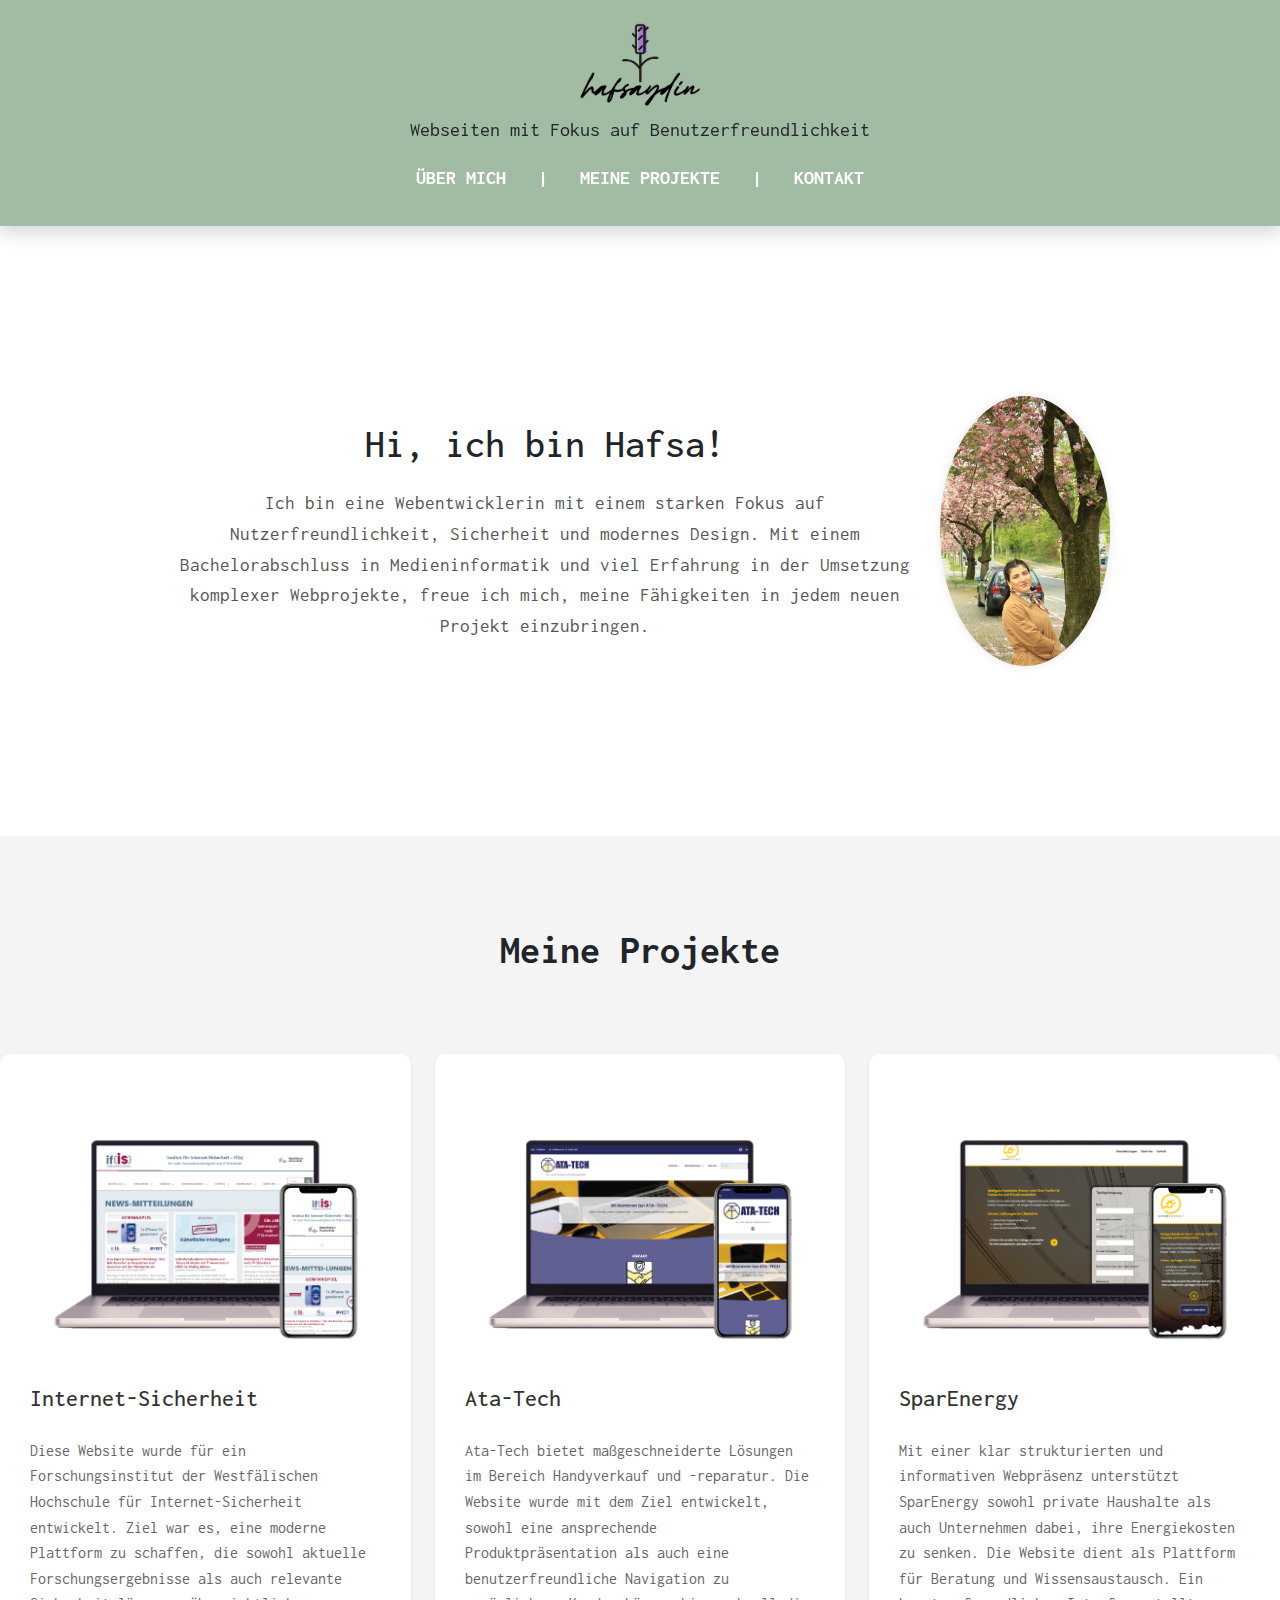
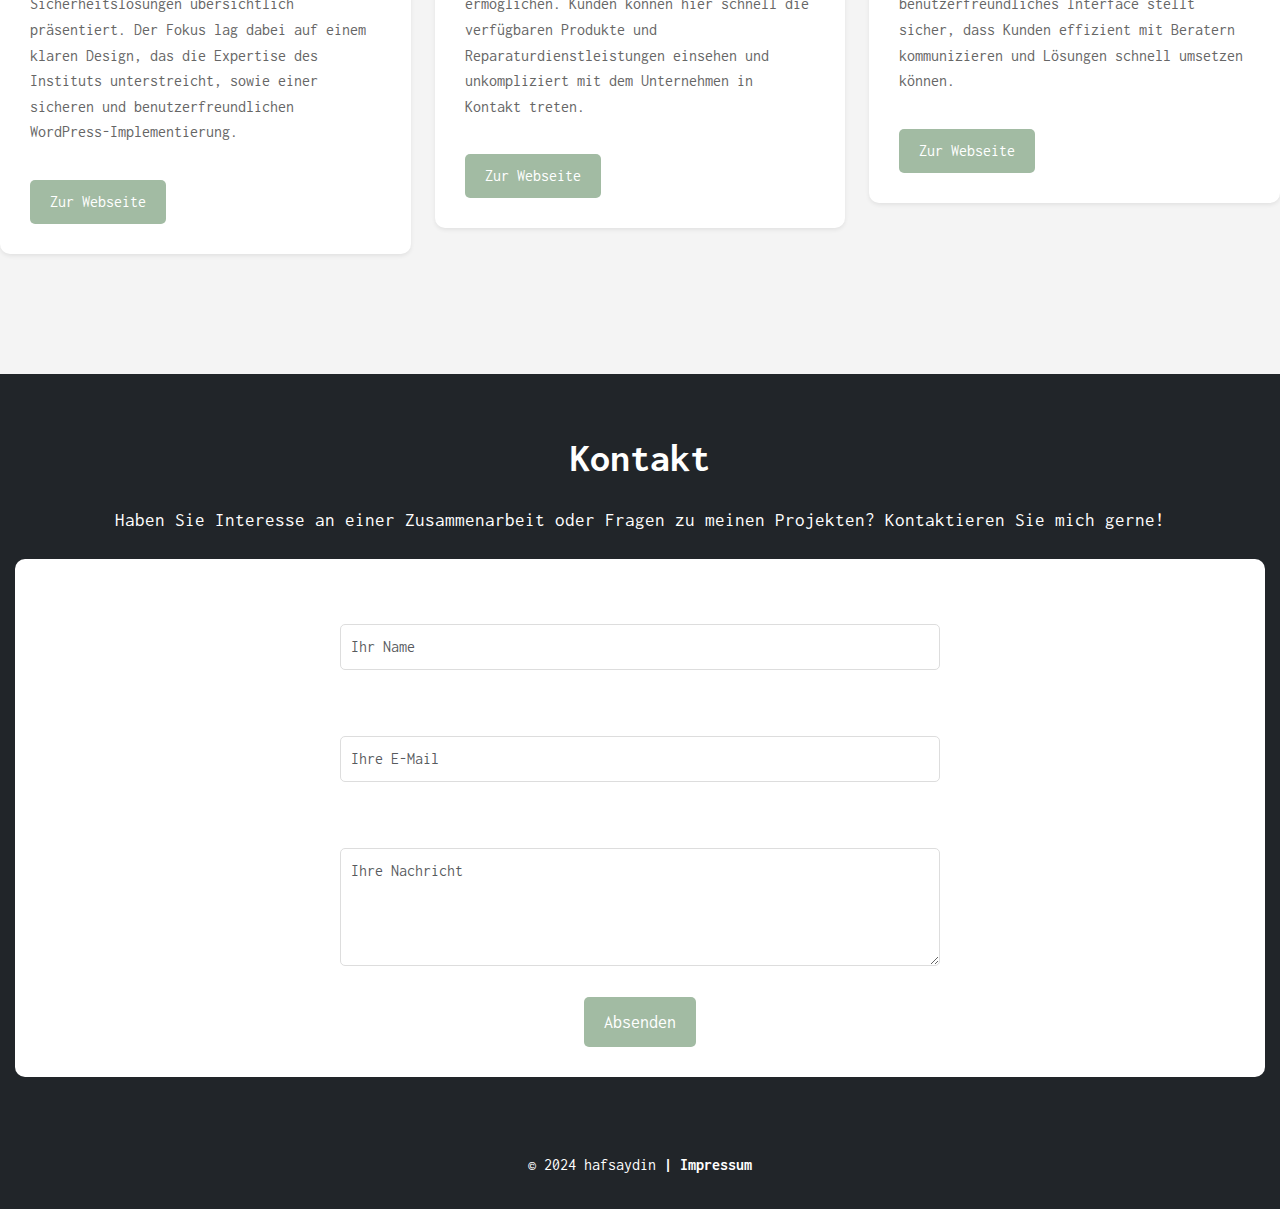
<file: index.html>
<!DOCTYPE html>
<html lang="de">
<head>
    <meta charset="UTF-8">
    <meta name="viewport" content="width=device-width, initial-scale=1.0">
    <title>Mein Portfolio</title>
    <link href="https://cdn.jsdelivr.net/npm/bootstrap@5.3.0/dist/css/bootstrap.min.css" rel="stylesheet">
    <link rel="stylesheet" href="styles.css">
    <link href="https://fonts.googleapis.com/css2?family=Inconsolata&display=swap" rel="stylesheet">
</head>

<body>
    <!-- Sticky Navigation -->

    <nav class="sticky-nav position-sticky top-0 shadow" style="background-color: #a2bba3;">
        <div class="container d-flex align-items-center justify-content-between">
            <!-- Logo -->
            <div class="d-flex align-items-center">
                <a href="https://hafsaydin.github.io/portfolio/">
                    <img src="images/logo.png" alt="Logo" style="height: 100px;">
                </a>
            </div>
            
            <!-- Text -->
            <div class="flex-grow-1 text-center header-text">
                <span>Webseiten mit Fokus auf Benutzerfreundlichkeit</span>
            </div>
            
            <!-- Navigation -->
            <div>
                <ul class="nav">
                    <li class="nav-item">
                        <a class="nav-link text-white" href="#about">ÜBER MICH</a>
                    </li>
                    <li>
                        <a class="nav-link text-white">|</a>
                    </li>
                    <li class="nav-item">
                        <a class="nav-link text-white" href="#projekte">MEINE PROJEKTE</a>
                    </li>
                    <li >
                        <a class="nav-link text-white">|</a>
                    </li>
                    <li class="nav-item">
                        <a class="nav-link text-white" href="#contact">KONTAKT</a>
                    </li>
                </ul>
            </div>
        </div>
    </nav>


    <!-- Content -->
    <div class="section-titles">

        <!-- Über mich Sektion -->
        <section id="about" class="container">
            <div class="about-container">
                <div class="about-text">
                    <h2>Hi, ich bin Hafsa!</h2>
                    <p>Ich bin eine Webentwicklerin mit einem starken Fokus auf Nutzerfreundlichkeit, Sicherheit und modernes Design. Mit einem Bachelorabschluss in Medieninformatik und viel Erfahrung in der Umsetzung komplexer Webprojekte, freue ich mich, meine Fähigkeiten in jedem neuen Projekt einzubringen.</p>
                </div>
                <div class="about-image">
                    <img src="images/ich.jpg" alt="Mein Bild">
                </div>
            </div>
        </section>

        <!-- Projekte Sektion -->
        <section id="projekte" class="container">
            <h2 class="text-center" style="font-weight: bold;">Meine Projekte</h2>
            <div class="row row-cols-1 row-cols-md-3 g-4">
                <!-- Projekt 1 -->
                <div class="col">
                    <div class="card shadow-sm">
                        <img src="images/internet-sicherheit.png" class="card-img-top img-fluid" alt="Internet-Sicherheit">
                        <div class="card-body">
                            <h5 class="card-title">Internet-Sicherheit</h5>
                            <p class="card-text">Diese Website wurde für ein Forschungsinstitut der Westfälischen Hochschule für Internet-Sicherheit entwickelt. Ziel war es, eine moderne Plattform zu schaffen, die sowohl aktuelle Forschungsergebnisse als auch relevante Sicherheitslösungen übersichtlich präsentiert. Der Fokus lag dabei auf einem klaren Design, das die Expertise des Instituts unterstreicht, sowie einer sicheren und benutzerfreundlichen WordPress-Implementierung.</p>
                            <a href="https://internet-sicherheit.de/" class="btn btn-primary" target="_blank">Zur Webseite</a>
                        </div>
                    </div>
                </div>
            <!-- Projekt 2 -->
                <div class="col">
                    <div class="card shadow-sm">
                        <img src="images/ata-tech.png" class="card-img-top img-fluid" alt="ATA Tech">
                        <div class="card-body">
                            <h5 class="card-title">Ata-Tech</h5>
                            <p class="card-text">Ata-Tech bietet maßgeschneiderte Lösungen im Bereich Handyverkauf und -reparatur. Die Website wurde mit dem Ziel entwickelt, sowohl eine ansprechende Produktpräsentation als auch eine benutzerfreundliche Navigation zu ermöglichen. Kunden können hier schnell die verfügbaren Produkte und Reparaturdienstleistungen einsehen und unkompliziert mit dem Unternehmen in Kontakt treten. </p>
                            <a href="https://ata-tech.de/" class="btn btn-primary" target="_blank">Zur Webseite</a>
                        </div>
                    </div>
                </div>
            <!-- Projekt 3 -->
            <div class="col">
                <div class="card shadow-sm">
                    <img src="images/sparenergy.png" class="card-img-top img-fluid" alt="SparEnergy">
                    <div class="card-body">
                        <h5 class="card-title">SparEnergy</h5>
                        <p class="card-text">Mit einer klar strukturierten und informativen Webpräsenz unterstützt SparEnergy sowohl private Haushalte als auch Unternehmen  dabei, ihre Energiekosten zu senken. Die Website dient als Plattform für Beratung und Wissensaustausch. Ein benutzerfreundliches Interface stellt sicher, dass Kunden effizient mit Beratern kommunizieren und Lösungen schnell umsetzen können.</p>
                        <a href="https://sparenergy.de/" class="btn btn-primary" target="_blank">Zur Webseite</a>
                    </div>
                </div>
            </div>
        </div>
        </section>

        <!-- Kontakt Sektion -->
        <section id="contact" class="bg-dark text-white">
            <div class="container">
                <h2 class="text-center mb-4" style="font-weight: bold;">Kontakt</h2>
                <p class="text-center mb-4">Haben Sie Interesse an einer Zusammenarbeit oder Fragen zu meinen Projekten? Kontaktieren Sie mich gerne!</p>
                <form action="#" method="POST">
                    <div class="row">
                        <div class="col-12 mb-3">
                            <label for="name" class="form-label">Name</label>
                            <input type="text" class="form-control" id="name" placeholder="Ihr Name" required>
                        </div>
                        <div class="col-12 mb-3">
                            <label for="email" class="form-label">E-Mail-Adresse</label>
                            <input type="email" class="form-control" id="email" placeholder="Ihre E-Mail" required>
                        </div>
                        <div class="col-12 mb-3">
                            <label for="message" class="form-label">Nachricht</label>
                            <textarea class="form-control" id="message" rows="4" placeholder="Ihre Nachricht" required></textarea>
                        </div>
                        <div class="col-12 text-center">
                            <button type="submit" class="btn btn-primary">Absenden</button>
                        </div>
                    </div>
                </form>
            </div>
        </section>
    </div>
    <a href="#" class="back-to-top" id="backToTop">
        &#8593;	

    </a>

    <!-- Bootstrap JS & Popper.js (optional für interaktive Elemente) -->
    <script src="https://cdn.jsdelivr.net/npm/@popperjs/core@2.11.6/dist/umd/popper.min.js" integrity="sha384-oBqDVmMz4fnFO9gybQx5LkS/2oXXpL7xJ5p5lYptTzz2fF2zxS/4bfVb/kp1V3" crossorigin="anonymous"></script>
    <script src="https://cdn.jsdelivr.net/npm/bootstrap@5.3.0-alpha1/dist/js/bootstrap.min.js" integrity="sha384-pzjw8f+ua7Kw1TIq0gX2dkpPmVM5oNLMZyKj7znYpA3KHh6AqP39TnJgpyyVx10S" crossorigin="anonymous"></script>
    <script>
        // Holt sich das Element des "Zurück nach oben"-Pfeils
        var backToTopButton = document.getElementById("backToTop");

        // Zeigt den Pfeil an, wenn der Benutzer 200px nach unten gescrollt hat
        window.onscroll = function() {
            if (document.body.scrollTop > 200 || document.documentElement.scrollTop > 200) {
                backToTopButton.classList.add("show");
            } else {
                backToTopButton.classList.remove("show");
            }
        };

        // Scrollt die Seite nach oben, wenn auf den Pfeil geklickt wird
        backToTopButton.onclick = function(e) {
            e.preventDefault();
            window.scrollTo({ top: 0, behavior: 'smooth' });
        };
    </script>
</body>

<footer class="bg-dark text-white text-center py-3">
    <p>&copy; 2024 hafsaydin <a>|</a> <a href="#impressum" class="text-white">Impressum</a></p>
</footer>



</html>
</file>
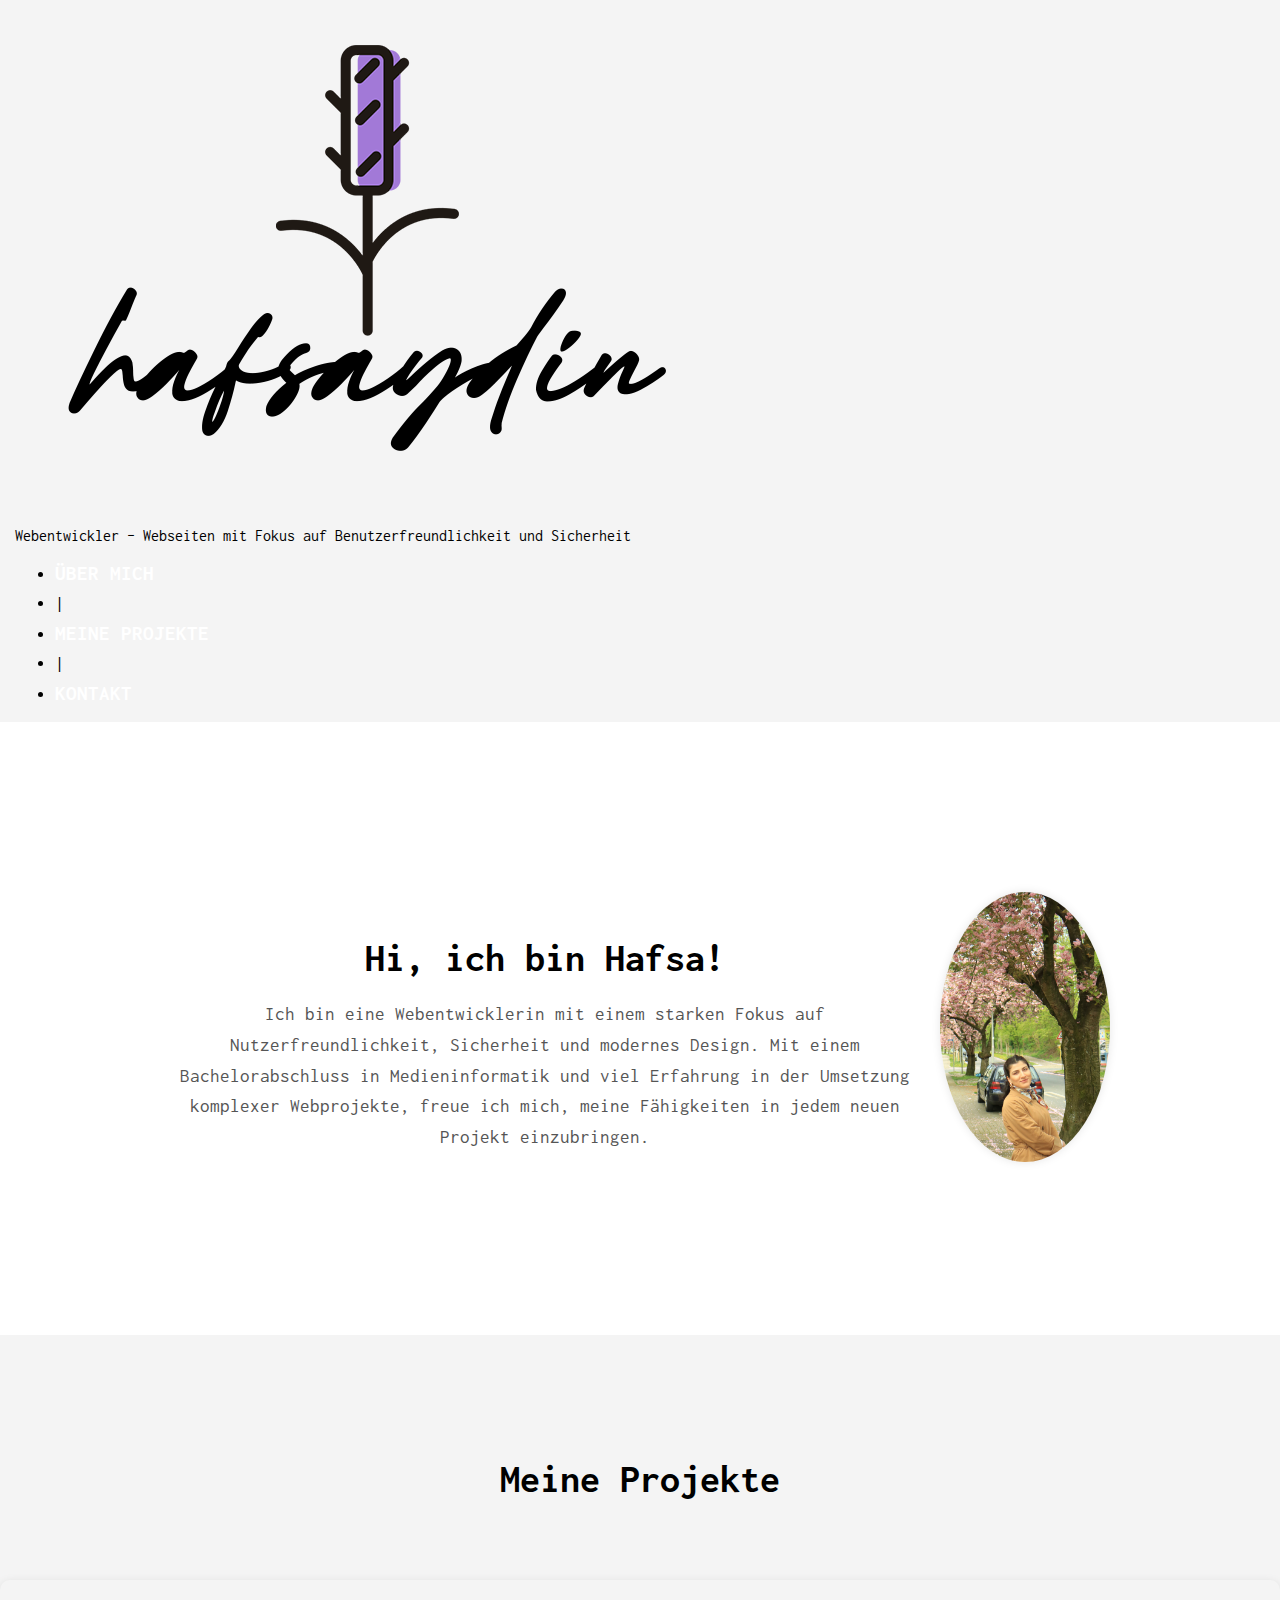
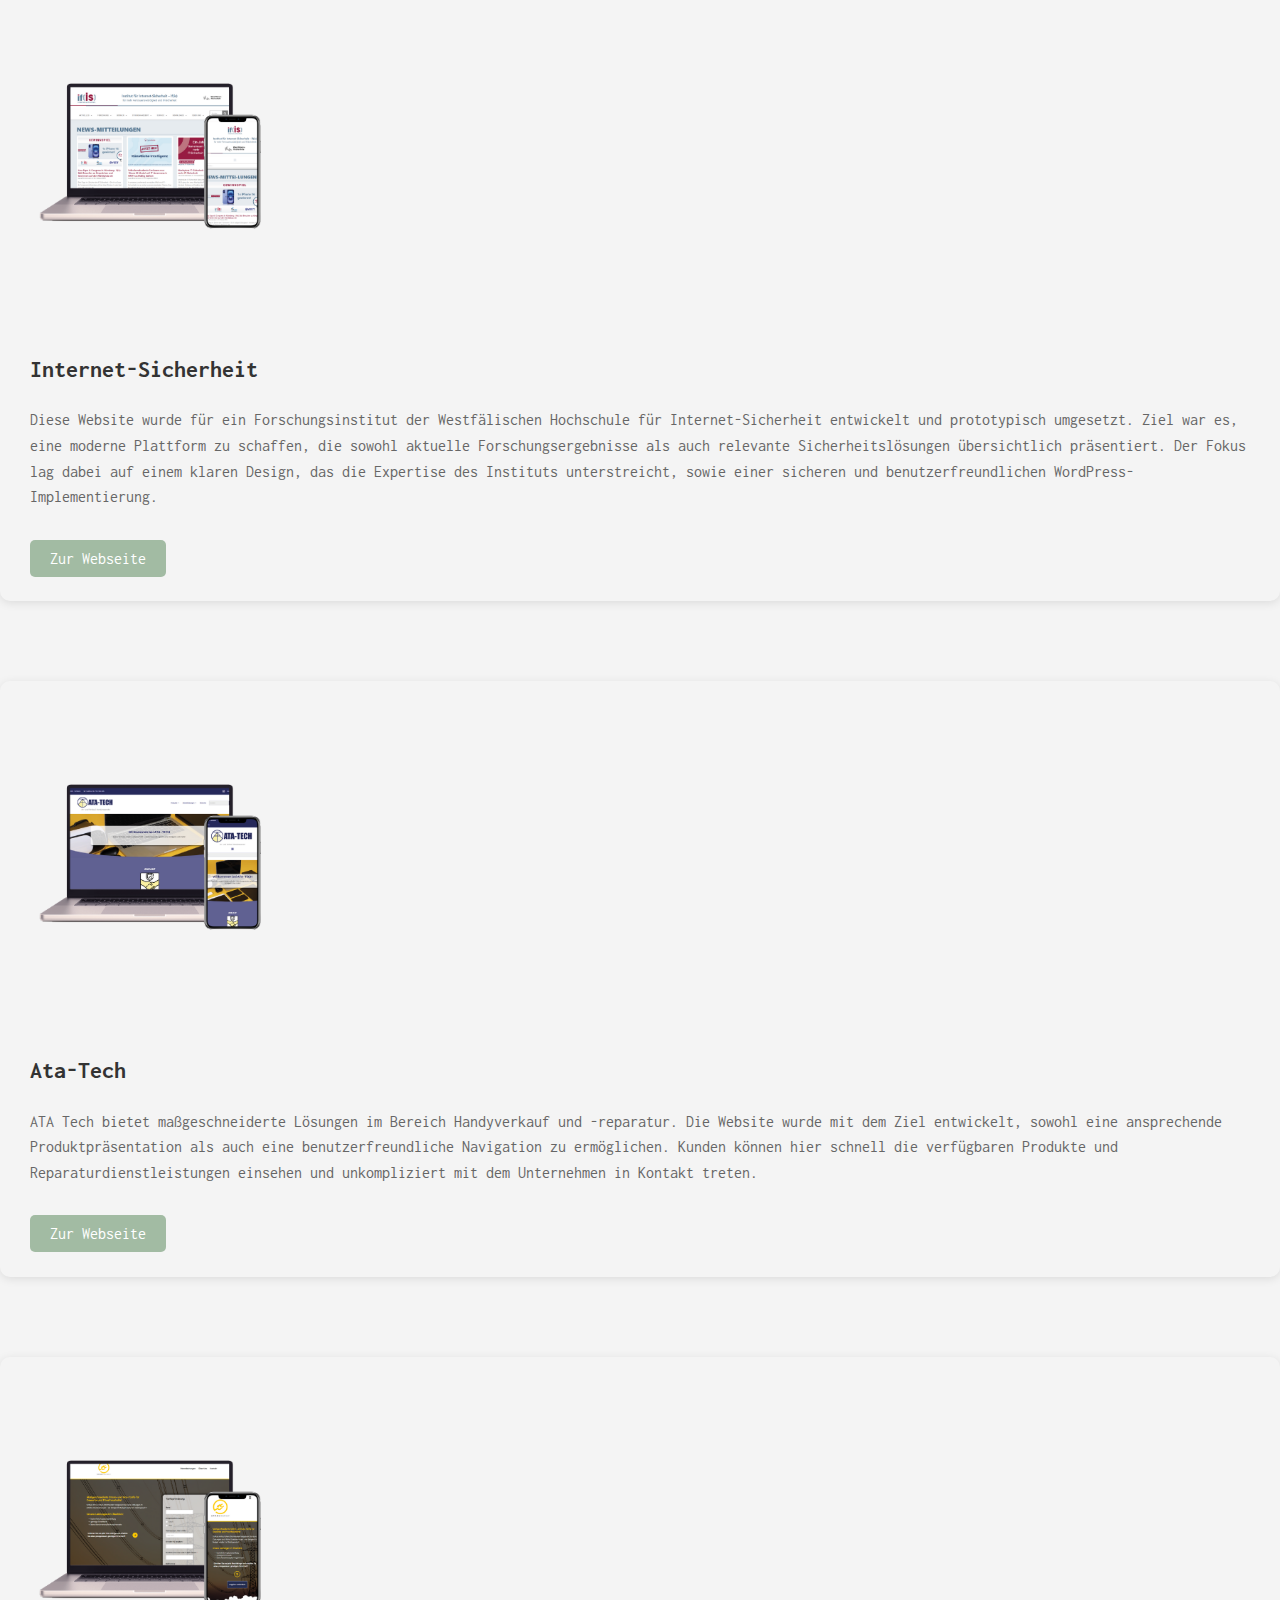
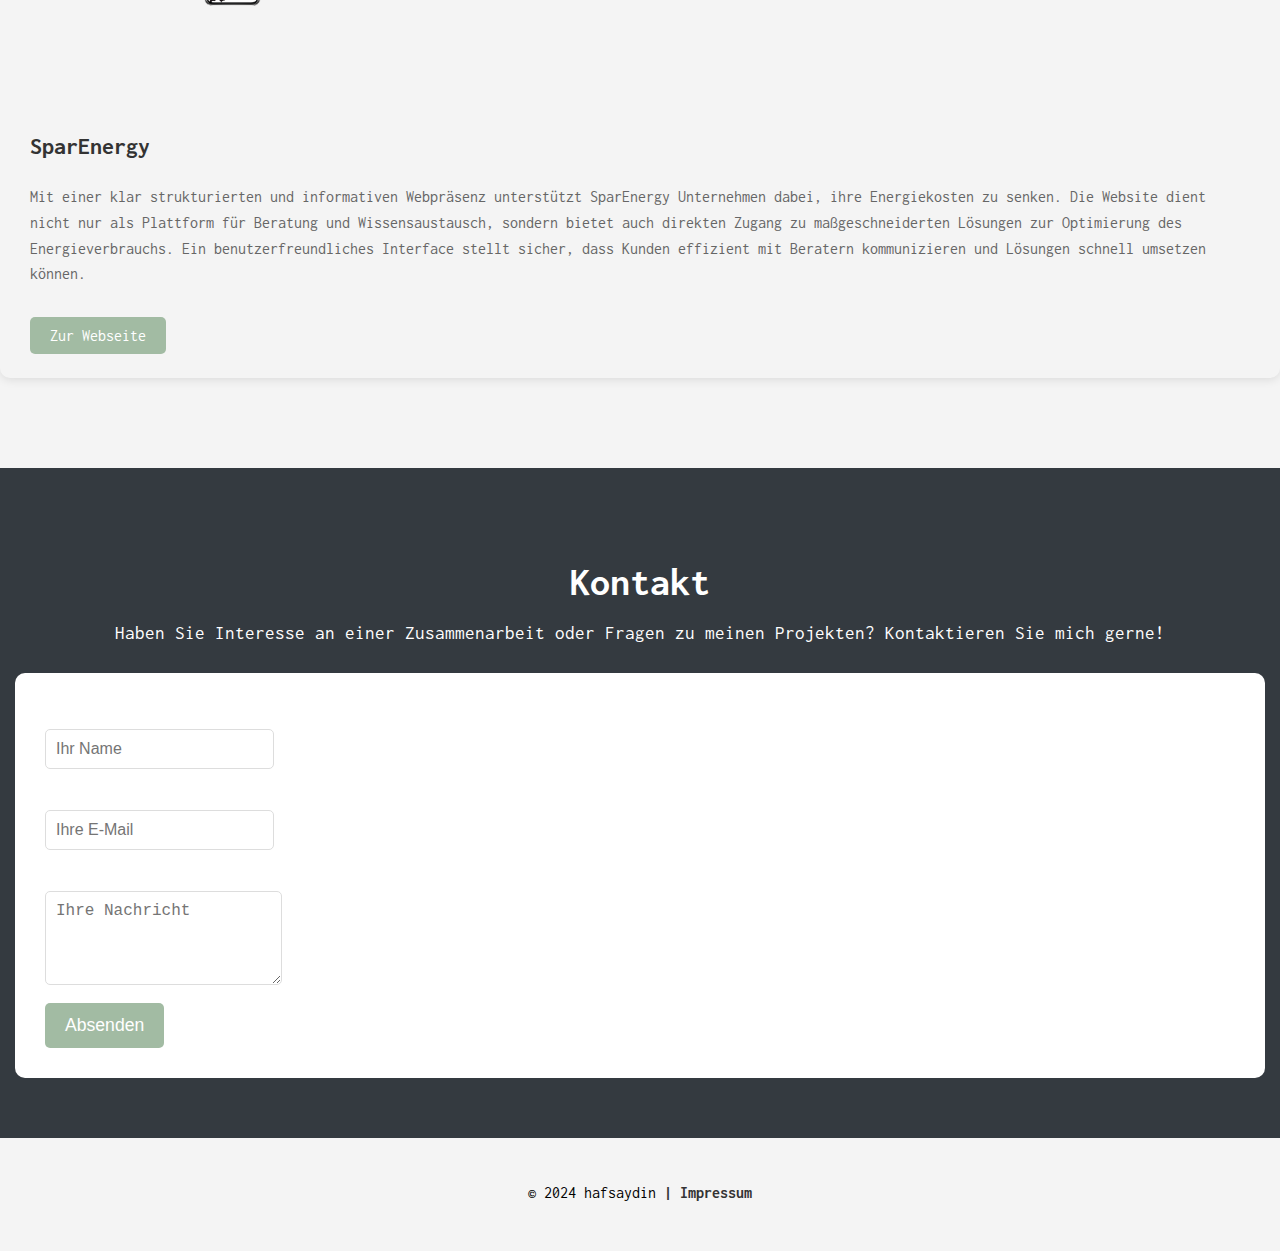
<file: cards untereinander.html>
<!DOCTYPE html>
<html lang="de">
<head>
    <meta charset="UTF-8">
    <meta name="viewport" content="width=device-width, initial-scale=1.0">
    <title>Mein Portfolio</title>
    <!-- Bootstrap CSS -->
    <link href="https://cdn.jsdelivr.net/npm/bootstrap@5.3.0-alpha1/dist/css/bootstrap.min.css" rel="stylesheet" integrity="sha384-KyZXEJ+KXn7omD/YV7kE+qI2z2+1c8s1jzVYswlYQ5mcj+j1VfndHiQ4D05xPYil" crossorigin="anonymous">
    <link rel="stylesheet" href="styles.css"> 
    <link href="https://fonts.googleapis.com/css2?family=Inconsolata&display=swap" rel="stylesheet">

</head>
<body>

    <header class="bg-dark text-white sticky-top">
        
        <div class="container">
            <div class="row">
                <!-- Logo -->
                <div class="col">
                    <img src="images/logo.png" alt="Logo" class="logo">
                </div>
    
                <!-- Header Text -->
                <div class="col">
                    <p>Webentwickler – Webseiten mit Fokus auf Benutzerfreundlichkeit und Sicherheit</p>
                </div>
    
                <!-- Navigation -->
                <div class="col">
                    <nav>
                        <ul class="nav justify-content-end">
                            <li class="nav-item">
                                <a class="nav-link text-white" href="#about">ÜBER MICH</a>
                            </li>
                            <li class="nav-item">|</li> <!-- Trennzeichen -->
                            <li class="nav-item">
                                <a class="nav-link text-white" href="#projekte">MEINE PROJEKTE</a>
                            </li>
                            <li class="nav-item">|</li> <!-- Trennzeichen -->
                            <li class="nav-item">
                                <a class="nav-link text-white" href="#contact">KONTAKT</a>
                            </li>
                        </ul>
                    </nav>
                </div>
            </div>
        </div>
    </header>
        
    

    <div class="section-titles">

        <!-- Über mich Sektion -->
        <section id="about" class="container py-5">
            <div class="about-container">
                <div class="about-text">
                    <h2>Hi, ich bin Hafsa!</h2>
                    <p>Ich bin eine Webentwicklerin mit einem starken Fokus auf Nutzerfreundlichkeit, Sicherheit und modernes Design. Mit einem Bachelorabschluss in Medieninformatik und viel Erfahrung in der Umsetzung komplexer Webprojekte, freue ich mich, meine Fähigkeiten in jedem neuen Projekt einzubringen.</p>
                </div>
                <div class="about-image">
                    <img src="images/ich.jpg" alt="Mein Bild">
                </div>
            </div>
        </section>

        <!-- Projekte Sektion -->
        <section id="projekte" class="container py-5">
            <h2 class="text-center mb-4">Meine Projekte</h2>
            <div class="row row-cols-1 row-cols-md-3 g-4">
                <!-- Projekt 1 -->
                <div class="col">
                    <div class="card shadow-sm">
                        <img src="images/internet-sicherheit.png" class="card-img-top img-fluid" alt="Internet-Sicherheit">
                        <div class="card-body">
                            <h5 class="card-title">Internet-Sicherheit</h5>
                            <p class="card-text">Diese Website wurde für ein Forschungsinstitut der Westfälischen Hochschule für Internet-Sicherheit entwickelt und prototypisch umgesetzt. Ziel war es, eine moderne Plattform zu schaffen, die sowohl aktuelle Forschungsergebnisse als auch relevante Sicherheitslösungen übersichtlich präsentiert. Der Fokus lag dabei auf einem klaren Design, das die Expertise des Instituts unterstreicht, sowie einer sicheren und benutzerfreundlichen WordPress-Implementierung.</p>
                            <a href="https://internet-sicherheit.de/" class="btn btn-primary" target="_blank">Zur Webseite</a>
                        </div>
                    </div>
                </div>
            <!-- Projekt 2 -->
                <div class="col">
                    <div class="card shadow-sm">
                        <img src="images/ata-tech.png" class="card-img-top img-fluid" alt="ATA Tech">
                        <div class="card-body">
                            <h5 class="card-title">Ata-Tech</h5>
                            <p class="card-text">ATA Tech bietet maßgeschneiderte Lösungen im Bereich Handyverkauf und -reparatur. Die Website wurde mit dem Ziel entwickelt, sowohl eine ansprechende Produktpräsentation als auch eine benutzerfreundliche Navigation zu ermöglichen. Kunden können hier schnell die verfügbaren Produkte und Reparaturdienstleistungen einsehen und unkompliziert mit dem Unternehmen in Kontakt treten. </p>
                            <a href="https://ata-tech.de/" class="btn btn-primary" target="_blank">Zur Webseite</a>
                        </div>
                    </div>
                </div>
                <!-- Projekt 3 -->
                <div class="col">
                    <div class="card shadow-sm">
                        <img src="images/sparenergy.png" class="card-img-top img-fluid" alt="SparEnergy">
                        <div class="card-body">
                            <h5 class="card-title">SparEnergy</h5>
                            <p class="card-text">Mit einer klar strukturierten und informativen Webpräsenz unterstützt SparEnergy Unternehmen dabei, ihre Energiekosten zu senken. Die Website dient nicht nur als Plattform für Beratung und Wissensaustausch, sondern bietet auch direkten Zugang zu maßgeschneiderten Lösungen zur Optimierung des Energieverbrauchs. Ein benutzerfreundliches Interface stellt sicher, dass Kunden effizient mit Beratern kommunizieren und Lösungen schnell umsetzen können.</p>
                            <a href="https://sparenergy.de/" class="btn btn-primary" target="_blank">Zur Webseite</a>
                        </div>
                    </div>
                </div>
            </div>
        </section>

        <!-- Kontakt Sektion -->
        <section id="contact" class="bg-dark text-white py-5">
            <div class="container">
                <h2 class="text-center mb-4">Kontakt</h2>
                <p class="text-center mb-4">Haben Sie Interesse an einer Zusammenarbeit oder Fragen zu meinen Projekten? Kontaktieren Sie mich gerne!</p>
                <form action="#" method="POST">
                    <div class="row">
                        <div class="col-12 mb-3">
                            <label for="name" class="form-label">Name</label>
                            <input type="text" class="form-control" id="name" placeholder="Ihr Name" required>
                        </div>
                        <div class="col-12 mb-3">
                            <label for="email" class="form-label">E-Mail-Adresse</label>
                            <input type="email" class="form-control" id="email" placeholder="Ihre E-Mail" required>
                        </div>
                        <div class="col-12 mb-3">
                            <label for="message" class="form-label">Nachricht</label>
                            <textarea class="form-control" id="message" rows="4" placeholder="Ihre Nachricht" required></textarea>
                        </div>
                        <div class="col-12 text-center">
                            <button type="submit" class="btn btn-primary">Absenden</button>
                        </div>
                    </div>
                </form>
            </div>
        </section>
    </div>

    <!-- Bootstrap JS & Popper.js (optional für interaktive Elemente) -->
    <script src="https://cdn.jsdelivr.net/npm/@popperjs/core@2.11.6/dist/umd/popper.min.js" integrity="sha384-oBqDVmMz4fnFO9gybQx5LkS/2oXXpL7xJ5p5lYptTzz2fF2zxS/4bfVb/kp1V3" crossorigin="anonymous"></script>
    <script src="https://cdn.jsdelivr.net/npm/bootstrap@5.3.0-alpha1/dist/js/bootstrap.min.js" integrity="sha384-pzjw8f+ua7Kw1TIq0gX2dkpPmVM5oNLMZyKj7znYpA3KHh6AqP39TnJgpyyVx10S" crossorigin="anonymous"></script>

</body>

<footer class="bg-dark text-white text-center py-3">
    <p>&copy; 2024 hafsaydin <a>|</a> <a href="#impressum" class="text-white">Impressum</a></p>
</footer>

</html>
</file>
<file: styles.css>
/* Allgemeine Seitenstile */
body {
    font-family: 'Inconsolata', monospace;
    background-color: #f4f4f4;
    margin: 0;
    padding: 0;
    font-size: 18px;
}

/* Container für die Sektionen */
.container {
    max-width: 1400px;
    margin: 0 auto;
    padding: 0 15px;
    overflow: visible;
}

.sticky-nav{
    background-color: #a2bba3;
    z-index: 1;
    padding-top: 15px;
    padding-bottom: 15px;
    font-size: 20px;
}

.sticky-nav .nav{
    padding-left: 0;
    list-style: none;
    margin: 0; /* Entfernt Standardabstand */
    font-weight: bold;
    color: white;

}

.sticky-nav .nav ul {
    padding: 0;
    margin: 0;
    list-style: none; 
}

nav ul li {

    transition: transform 0.3s ease; /* Übergangseffekt für transform */
}

nav ul li a {
    color: white;
    text-decoration: none;
    font-size: 1.3rem;
    font-weight:bold;
    
}

/* Hover-Effekt für das Navigationsmenü */
nav ul li:hover {
    transform: scale(1.1); /* Vergrößern beim Hover */
}
nav ul li a:hover {
    color: #705b97 !important;
}



/* ___________________________________________________________________________Über mich Sektion */
#about {
    padding: 150px 150px;
    background-color: white;
    text-align: center;
}

#about h2 {
    font-size: 2.5rem;
    margin-bottom: 20px;
}

#about p {
    font-size: 1.2rem;
    line-height: 1.6;
    color: #555;
    max-width: 800px;
    margin: 0 auto;
}

.about-container {
    display: flex;
    align-items: center; /* Vertikal zentrieren */
    padding: 20px;
}

.about-text {
    flex: 1; /* Text nimmt den restlichen Platz ein */
    margin-right: 20px;
}

.about-image img {
    width: 170px; /* Breite des Bildes */
    height: 270px; /* Höhe des Bildes für eine senkrechte Ellipse */
    object-fit: cover; /* Bild wird im Container skaliert, ohne das Seitenverhältnis zu verlieren */
    border-radius: 50%; /* macht das Bild rund */
    box-shadow: 0px 0px 10px rgba(0, 0, 0, 0.1); /* optional, für einen leichten Schatteneffekt */
    
}


/* ______________________________________________________________________________Portfolio Sektion */
#projekte {
    margin-top: 80px;
    padding: 10px 0 !important;
    background-color: #f4f4f4;
}

#projekte h2 {
    font-size: 2.5rem;
    margin-bottom: 40px;
    text-align: center;
    margin-bottom: 80px;
 
}

.card {
    border: none;
    border-radius: 10px;
    box-shadow: 0 2px 10px rgba(0, 0, 0, 0.1);
    transition: transform 0.3s, box-shadow 0.3s;
    line-height: 1.6rem;
    margin-bottom: 80px;
    font-size: 1.3rem;

}

.card:hover {
    transform: translateY(-5px);
    box-shadow: 0 4px 20px rgba(0, 0, 0, 0.2);
}

.card-body {
    padding: 30px;
    height: auto;
}

.card-title {
    font-size: 1.5rem;
    margin-bottom: 25px;
    color: #333;
}

.card-text {
    font-size: rem;
    color: #666;
    margin-bottom: 35px;
}
.card-img-top {
    object-fit: cover; /* Bild wird skaliert, ohne das Seitenverhältnis zu verlieren */
    height: 300px; /* Höhe des Bildes in der Karte */
}

.card .btn {
    background-color: #a2bba3;
    border: none;
    padding: 10px 20px;
    color: white;
    text-decoration: none;
    font-size: 1rem;
    border-radius: 5px;
    transition: background-color 0.3s;
}

.card .btn:hover {
    background-color: #705b97;
}

/* Abstände und Darstellung der Projekte */
.row-cols-md-3 .col {
    margin-bottom: 30px;
}


/* _____________________________________________________________________________Kontakt Sektion */
#contact {
    padding: 60px 0;
    background-color: #343a40;
    color: white;
}

#contact h2 {
    font-size: 2.5rem;
    margin-bottom: 20px;
    text-align: center;
}

#contact p {
    font-size: 1.2rem;
    text-align: center;
    margin-bottom: 30px;
}

form {
    background-color: white;
    padding: 30px;
    border-radius: 10px;
}

.form-control {
    border-radius: 5px;
    border: 1px solid #ddd;
    margin-bottom: 15px;
    padding: 10px;
    font-size: 1rem;
    transition: border-color 0.3s;
    max-width: 600px; /* Einheitliche Breite für alle Felder */
    margin-left: auto;
    margin-right: auto;
}

form label {
    display: block;
    margin-bottom: 5px;
    font-family: 'Franklin Gothic Medium', 'Arial Narrow', Arial, sans-serif;!
}

.form-control:focus {
    border-color: #a2bba3;
    box-shadow: 0 0 8px rgba(0, 123, 255, 0.25);
}

textarea.form-control {
    resize: vertical;
}

.btn-primary {
    background-color: #a2bba3;
    border: none;
    color: white;
    font-size: 1.1rem;
    padding: 12px 20px;
    border-radius: 5px;
    transition: background-color 0.3s;
}

.btn-primary:hover {
    background-color: #705b97;
    
}

/* _________________________________________Footer*/
footer {
    padding: 30px;
    text-align: center;
    

}

footer p{
    font-family: 'Inconsolata', monospace;
}

footer a {
    text-decoration: none;
    font-weight: bold;
    color: #333;
    font-family: 'Inconsolata', monospace;
}


footer a:hover {
    text-decoration: underline;
}


/* Reaktionsfähigkeit - Anpassungen für kleinere Bildschirme */

/* Mobile Ansicht für das Header-Menü */

@media (max-width: 768px) {
    .sticky-nav{
        padding-top: 0;
        padding-bottom: 0;
    }


    .sticky-nav .container {
        flex-direction: column; /* Auf kleineren Bildschirmen vertikal anordnen */
        align-items: center;
    }
    .sticky-nav .nav {
        justify-content: center;
        width: 100%;
    }

    body .logo {
        margin-bottom: 10px;
    }


    body p {
        font-size: 1rem;
    }

    .nav ul {
        display: flex;
        flex-direction: column; /* Navigationselemente untereinander */
    }

    nav ul li {

        margin: 10px 0;
    }

    .card-body {
        text-align: center;
    }
}

/* Mobile Ansicht für das Kontaktformular */
@media (max-width: 576px) {
    .form-control {
        font-size: 0.9rem;
        padding: 8px;
    }

    .btn-primary {
        font-size: 1rem;
        padding: 10px 18px;
    }
}

@media (max-width: 1400px) {
    /* Container vertikal auf kleineren Bildschirmen */
    .sticky-nav .container {
        flex-direction: column; /* Auf kleineren Bildschirmen vertikal anordnen */
        align-items: center; /* Zentrieren der Elemente */
    }

    /* Navigation soll mittig ausgerichtet werden */
    .sticky-nav .nav {
        justify-content: center; /* Zentriert die Navigation */
        width: 100%;
    }

    /* Logo-Abstand nach unten */
    body .logo {
        margin-bottom: 10px;
    }

    /* Textgröße bei kleineren Bildschirmen */
    body p {
        font-size: 1rem;
    }

    /* Navigation untereinander anordnen */
    .sticky-nav .nav ul {
        display: flex;
        flex-direction: column; /* Navigationselemente untereinander */
        align-items: center; /* Zentriert die Navigation */
        padding-left: 0; /* Entfernt Standard-Padding */
        margin: 0; /* Entfernt Standard-Margin */
    }

    /* Abstand zwischen den Menüeinträgen */
    nav ul li {
        margin: 10px 0;
    }
}

/* Positioniere den Pfeil unten rechts */
.back-to-top {
    position: fixed;
    bottom: 20px;
    right: 20px;
    background-color: #a2bba3;
    color: white;
    padding: 15px;
    font-size: 25px;
    border-radius: 5px;
    display: none; /* Anfangs unsichtbar */
    text-align: center;
    cursor: pointer;
    transition: background-color 0.3s;
}

/* Zeige den Pfeil bei Scrollen */
.back-to-top:hover {
    background-color: #8fa78f;
}

/* Wenn der Pfeil angezeigt wird */
.show {
    display: block;
}
</file>
